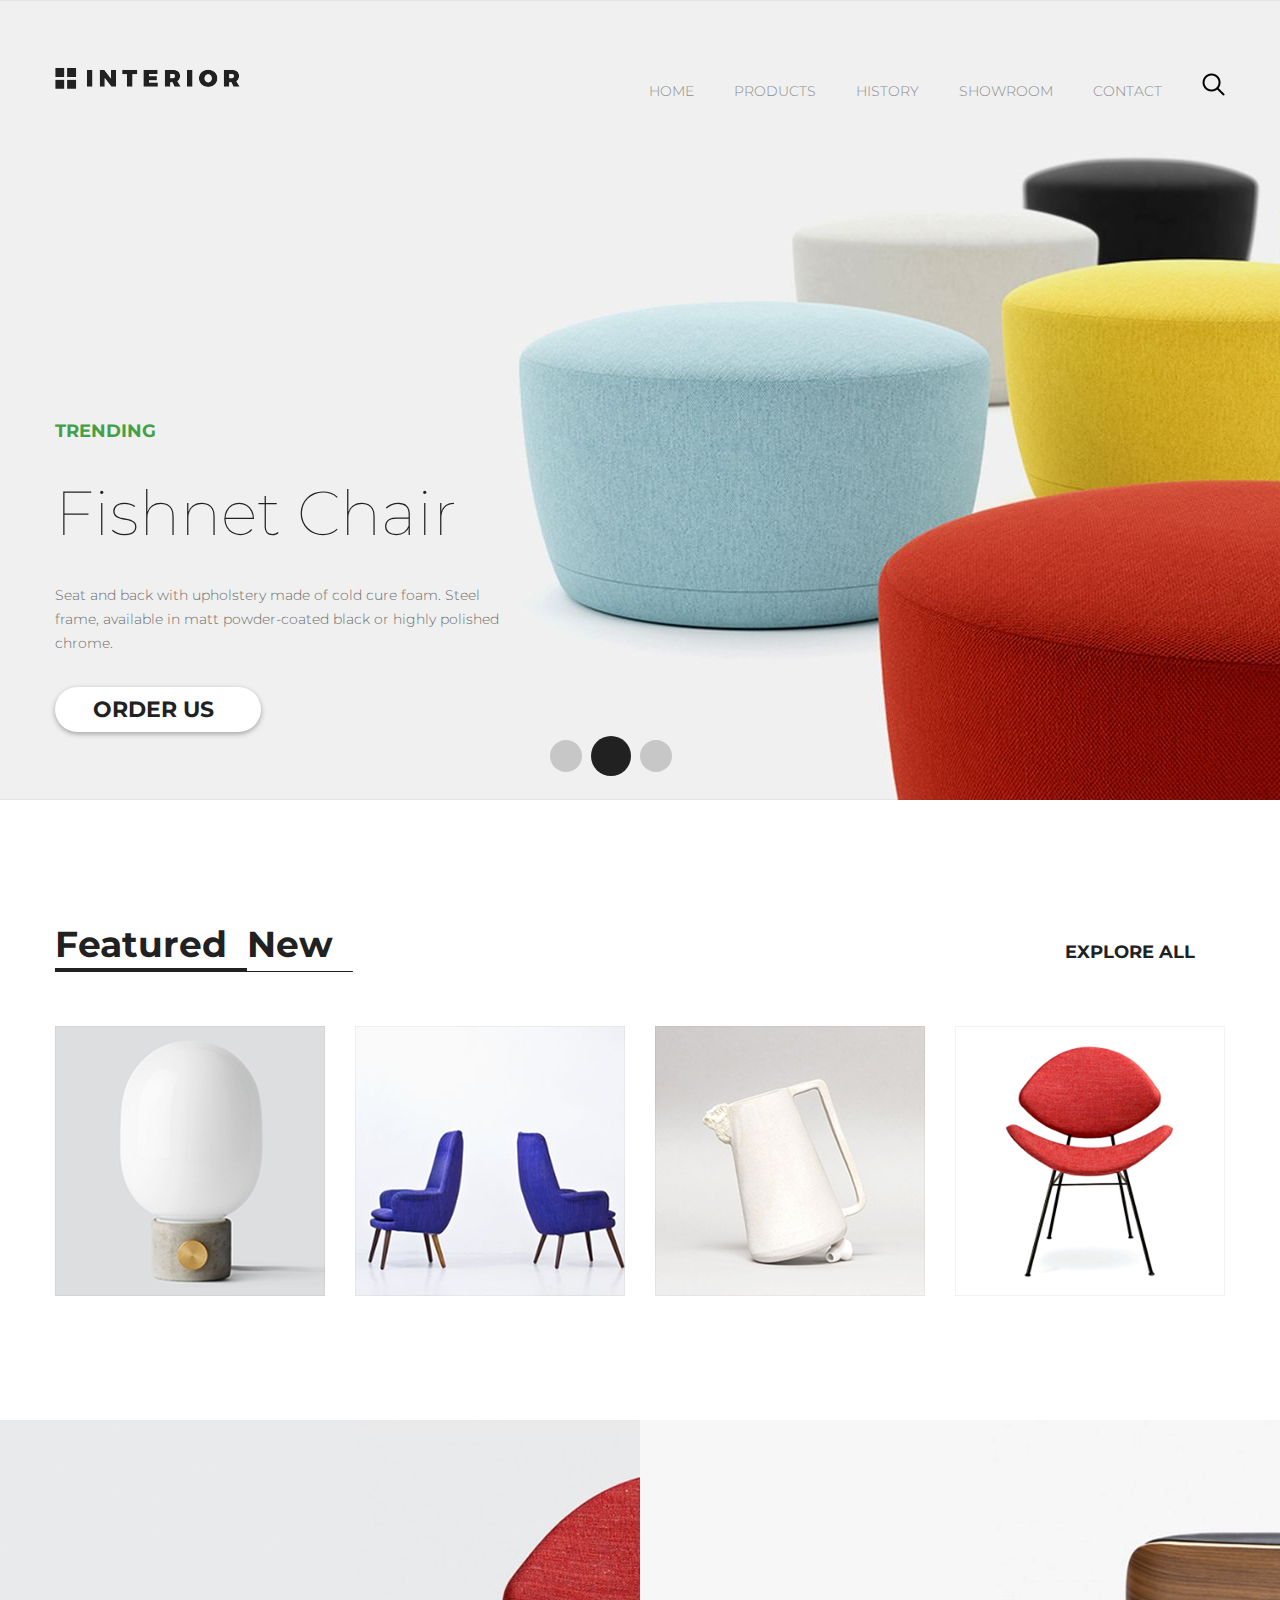
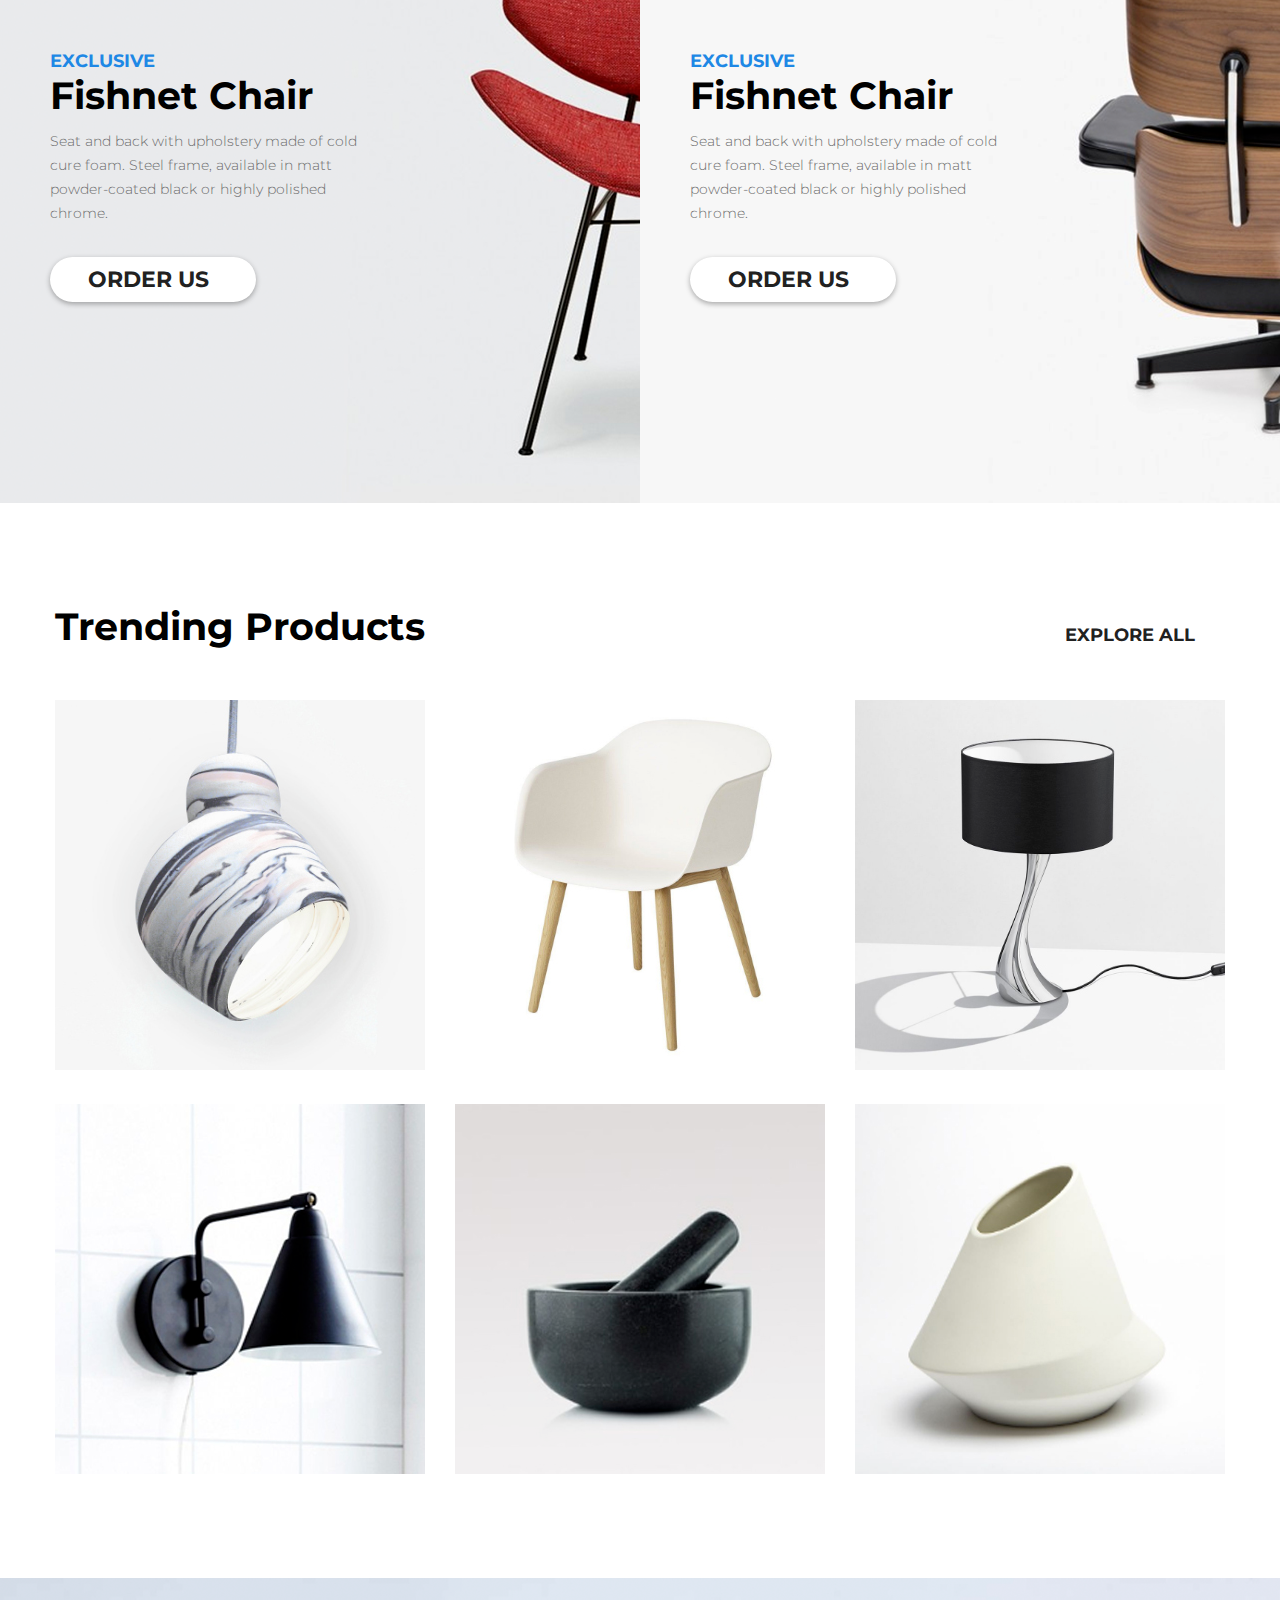
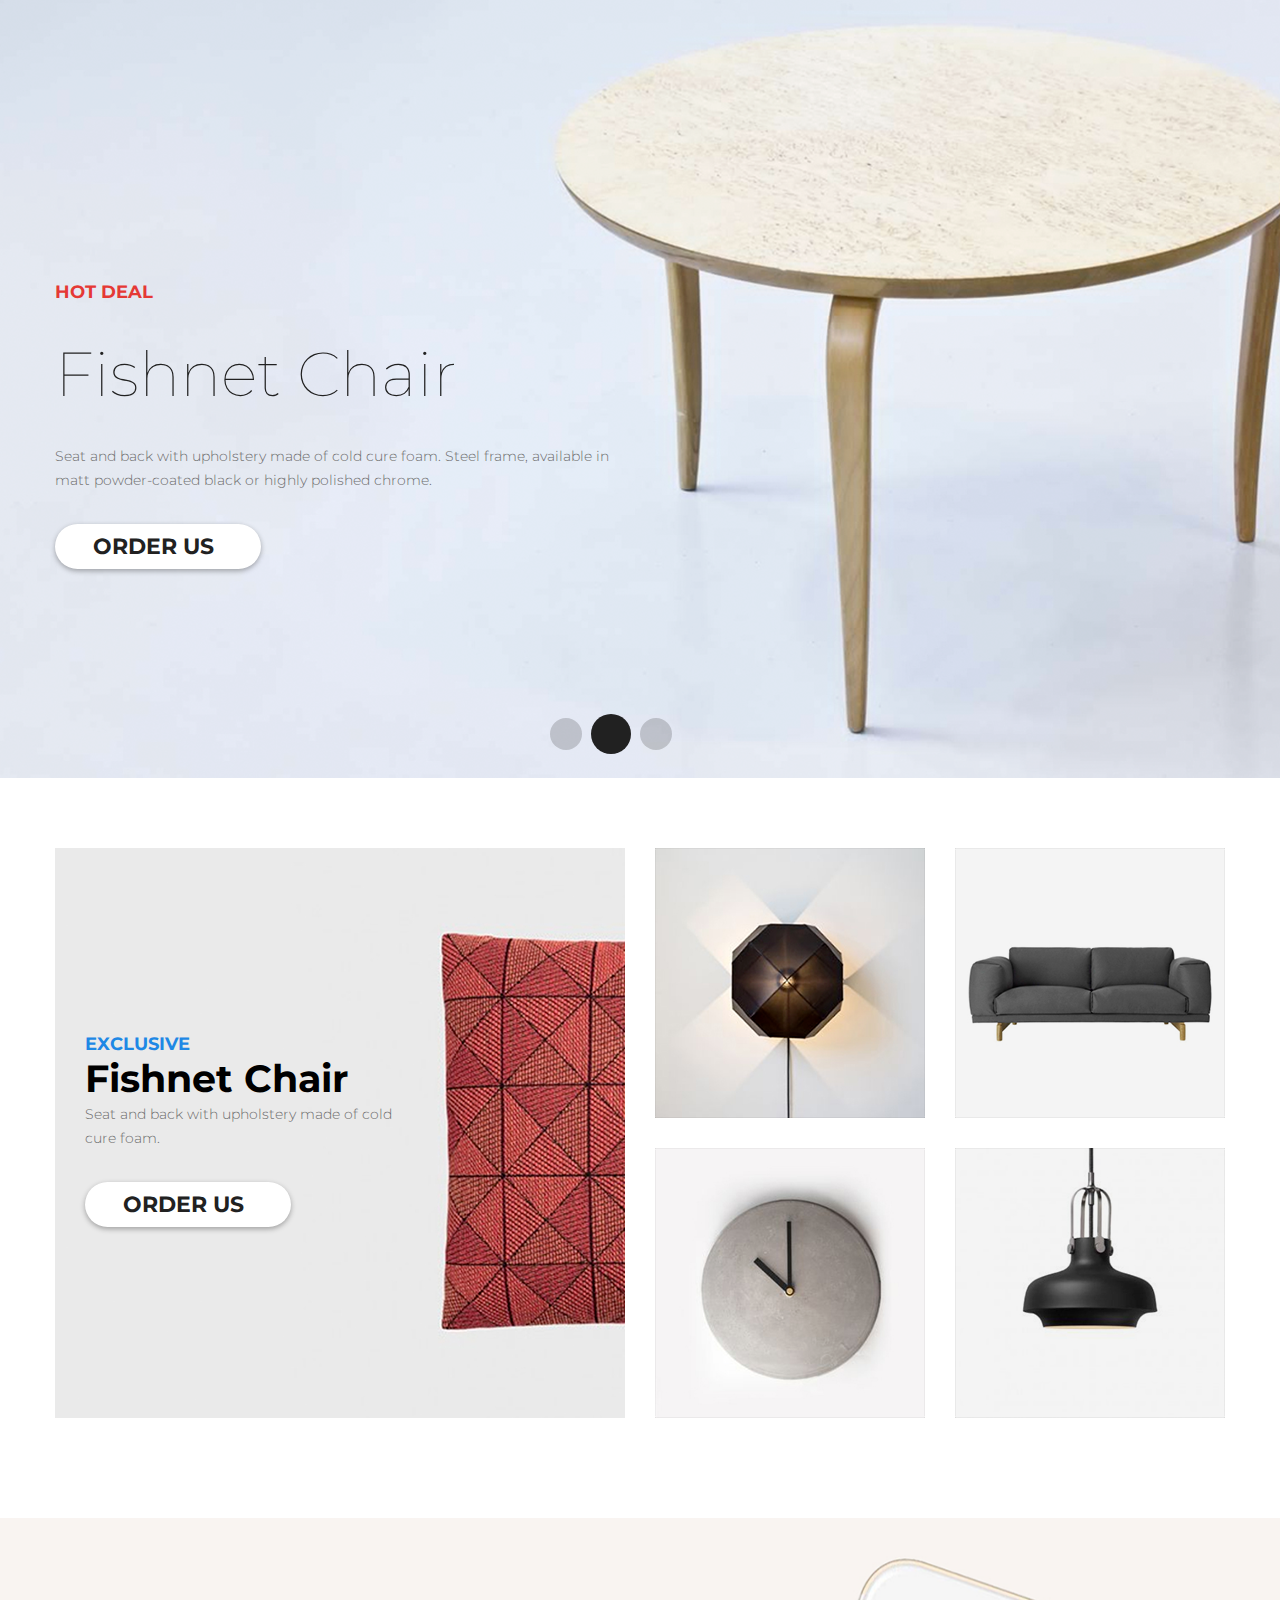
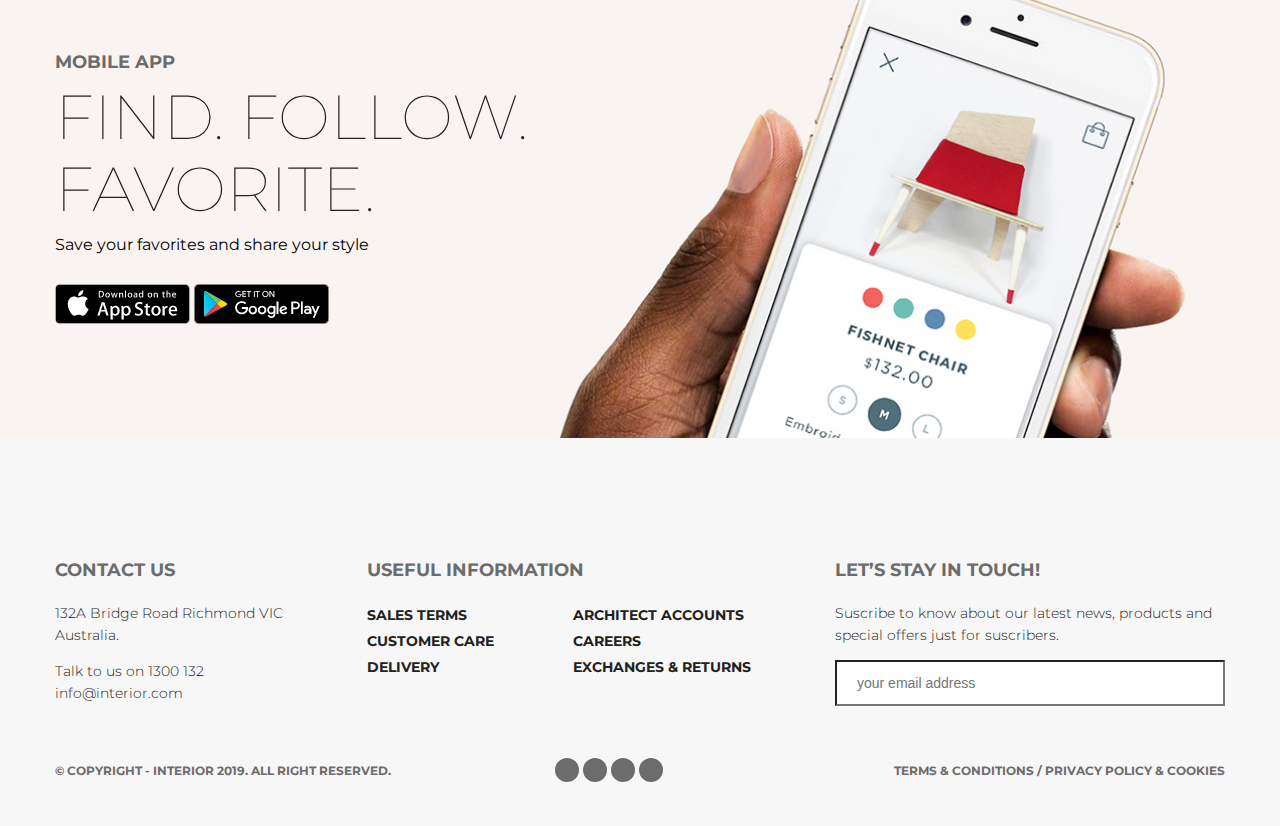
<file: index.html>
<!DOCTYPE html>
<html lang="en">

<head>
    <meta charset="UTF-8">
    <link rel="stylesheet" href="https://use.fontawesome.com/releases/v5.6.3/css/all.css" integrity="sha384-UHRtZLI+pbxtHCWp1t77Bi1L4ZtiqrqD80Kn4Z8NTSRyMA2Fd33n5dQ8lWUE00s/" crossorigin="anonymous">
    <link rel="stylesheet" href="css/style.css">
    <title>Interior-Main Page</title>
</head>

<body>
    <header>
        <div class="top_block">
            <div class="container">
                <nav class="main_nav">
                    <a href="#">
                        <img class="logo" src="image/logo.png" alt="logo">
                    </a>
                    <div class="main_menu">
                        <ul class="menu">
                            <li><a href="index.html">HOME</a></li>
                            <li><a href="interior.html">PRODUCTS</a></li>
                            <li><a href="#">HISTORY</a></li>
                            <li><a href="product.html">SHOWROOM</a></li>
                            <li><a href="contacts.html">CONTACT</a></li>
                        </ul>
                        <a href="#" class="search">
                            <img src="image/search.png" alt="Search">
                        </a>
                    </div>
                </nav>
                <div class="text">
                    <h3 class="green">TRENDING</h3>
                    <h1>Fishnet Chair</h1>
                    <p>Seat and back with upholstery made of cold cure foam. Steel frame, available in matt powder-coated black
                        or highly polished chrome.</p>
                    <a href="product.html" class="order_button">Order Us</a>
                </div>
                <nav class="circle_nav">
                    <a href="#" class="circle_nav_item"></a>
                    <a href="#" class="circle_nav_item active"></a>
                    <a href="#" class="circle_nav_item"></a>
                </nav>
            </div>
        </div>
    </header>

    <div class="featured">
        <div class="container">
            <nav>
                <ul class="featured_menu">
                    <li class="active"><a href="#">Featured</a></li>
                    <li><a href="#">New</a></li>
                </ul>
                <a href="#" class="explore_more">Explore All</a>
            </nav>
            <div class="products">
                <div class="products__item">
                    <img src="image/product-1.png" alt="Product 1">
                    <div class="product_brief">
                        <a href="#" class="product_link"></a>
                        <h3>Fishnet Chair</h3>
                        <p>Seat and back with upholstery made of cold cure foam</p>
                    </div>
                </div>
                <div class="products__item">
                    <img src="image/product-2.png" alt="Product 2">
                    <div class="product_brief">
                        <a href="#" class="product_link"></a>
                        <h3>Fishnet Chair</h3>
                        <p>Seat and back with upholstery made of cold cure foam</p>
                    </div>
                </div>
                <div class="products__item">
                    <img src="image/product-3.png" alt="Product 3">
                    <div class="product_brief">
                        <a href="#" class="product_link"></a>
                        <h3>Fishnet Chair</h3>
                        <p>Seat and back with upholstery made of cold cure foam</p>
                    </div>
                </div>
                <div class="products__item">
                    <img src="image/product-4.png" alt="Product 4">
                    <div class="product_brief">
                        <a href="#" class="product_link"></a>
                        <h3>Fishnet Chair</h3>
                        <p>Seat and back with upholstery made of cold cure foam</p>
                    </div>
                </div>
                <div class="clear"></div>
            </div>
        </div>
    </div>

    <div class="promo">
        <div class="promo_product" style="background-image: url(image/promo-img1.png)">
            <div class="text">
                <span class="exclusive blue">Exclusive</span>
                <h2>Fishnet Chair</h2>
                <p>Seat and back with upholstery made of cold cure foam. Steel frame, available in matt powder-coated black
                    or highly polished chrome.</p>
                <a href="product.html" class="order_button">Order Us</a>
            </div>
        </div>
        <div class="promo_product" style="background-image: url(image/promo-img.png)">
            <div class="text">
                <span class="exclusive blue">Exclusive</span>
                <h2>Fishnet Chair</h2>
                <p>Seat and back with upholstery made of cold cure foam. Steel frame, available in matt powder-coated black
                    or highly polished chrome.</p>
                <a href="product.html" class="order_button">Order Us</a>
            </div>
        </div>
    </div>

    <div class="trending">
        <div class="container">
            <nav>
                <h2>Trending Products</h2>
                <a href="#" class="explore_more">Explore All</a>
            </nav>
            <div class="products">
                <div class="products__item">
                    <img src="image/product-11.png" alt="Product 11">
                    <div class="product_brief">
                        <a href="#" class="product_link"></a>
                        <h3>Fishnet Chair</h3>
                        <p>Seat and back with upholstery made of cold cure foam</p>
                    </div>
                </div>
                <div class="products__item">
                    <img src="image/product-21.png" alt="Product 21">
                    <div class="product_brief">
                        <a href="#" class="product_link"></a>
                        <h3>Fishnet Chair</h3>
                        <p>Seat and back with upholstery made of cold cure foam</p>
                    </div>
                </div>
                <div class="products__item">
                    <img src="image/product-31.png" alt="Product 31">
                    <div class="product_brief">
                        <a href="#" class="product_link"></a>
                        <h3>Fishnet Chair</h3>
                        <p>Seat and back with upholstery made of cold cure foam</p>
                    </div>
                </div>
                <div class="products__item">
                    <img src="image/product-41.png" alt="Product 41">
                    <div class="product_brief">
                        <a href="#" class="product_link"></a>
                        <h3>Fishnet Chair</h3>
                        <p>Seat and back with upholstery made of cold cure foam</p>
                    </div>
                </div>
                <div class="products__item">
                    <img src="image/product-5.png" alt="Product 5">
                    <div class="product_brief">
                        <a href="#" class="product_link"></a>
                        <h3>Fishnet Chair</h3>
                        <p>Seat and back with upholstery made of cold cure foam</p>
                    </div>
                </div>
                <div class="products__item">
                    <img src="image/product-6.png" alt="Product 6">
                    <div class="product_brief">
                        <a href="#" class="product_link"></a>
                        <h3>Fishnet Chair</h3>
                        <p>Seat and back with upholstery made of cold cure foam</p>
                    </div>
                </div>
                <div class="clear"></div>
            </div>
        </div>
    </div>

    <div class="hot_deal">
        <div class="container">
            <div class="text">
                <h3 class="red">HOT DEAL</h3>
                <h1>Fishnet Chair</h1>
                <p>Seat and back with upholstery made of cold cure foam. Steel frame, available in matt powder-coated black
                    or highly polished chrome.</p>
                <a href="product.html" class="order_button">Order Us</a>
            </div>
            <nav class="circle_nav">
                <a href="#" class="circle_nav_item"></a>
                <a href="#" class="circle_nav_item active"></a>
                <a href="#" class="circle_nav_item"></a>
            </nav>
        </div>
    </div>

    <div class="vertical-padding">
        <div class="container">
            <ul class="exclusive_products">
                <li>
                    <div class="text">
                        <span class="exclusive blue">Exclusive</span>
                        <h2>Fishnet Chair</h2>
                        <p>Seat and back with upholstery made of cold cure foam.</p>
                        <a href="product.html" class="order_button">Order Us</a>
                    </div>
                    <img src="image/product-1-lg.png" alt="">
                </li>
                <li>
                    <img src="image/product-2-sm.png" alt="">
                </li>
                <li>
                    <img src="image/product-3-sm.png" alt="">
                </li>
                <li>
                    <img src="image/product-4-sm.png" alt="">
                </li>
                <li>
                    <img src="image/product-5-sm.png" alt="">
                </li>
            </ul>
            <div class="clear"></div>
        </div>
    </div>

    <div class="mobile_app">
        <div class="container">
            <div class="text_block">
                <h3>Mobile App</h3>
                <h2>FIND. FOLLOW. FAVORITE.</h2>
                <p>Save your favorites and share your style</p>
                <div class="apps_buttons">
                    <a href="#">
                        <img src="image/app-store.png" alt="">
                    </a>
                    <a href="#">
                        <img src="image/google-play.png" alt="">
                    </a>
                </div>
            </div>
        </div>
    </div>
    <div class="footer">
        <div class="container">
            <div class="information">
                <div class="information_block">
                    <h3>Contact Us</h3>
                    <p>132A Bridge Road Richmond VIC<br> Australia.</p>
                    <p>Talk to us on 1300 132<br> info@interior.com</p>
                </div>
                <div class="information_block">
                    <h3>Useful Information</h3>
                    <ul>
                        <li><a href="#">Sales terms</a></li>
                        <li><a href="#">Customer care</a></li>
                        <li><a href="#">Delivery</a></li>
                    </ul>
                    <ul>
                        <li><a href="#">Architect accounts</a></li>
                        <li><a href="#">Careers</a></li>
                        <li><a href="#">Exchanges & returns</a></li>
                    </ul>
                </div>
                <div class="information_block">
                    <h3>Let’s Stay in Touch!</h3>
                    <p>Suscribe to know about our latest news, products and special offers just for suscribers.</p>
                    <form action="email">
                        <input type="email" placeholder="your email address">
                        <button type="submit">
                            <i class="fab fa-telegram-plane"></i>
                        </button>
                    </form>
                </div>
            </div>
            <div class="information">
                <div class="information_block">
                    <h4>&copy; Copyright - Interior 2019. All right reserved.</h4>
                </div>
                <div class="information_block">
                    <div class="social">
                        <a href="#" class="social_icon center"><i class="fab fa-facebook-f"></i></a>
                        <a href="#" class="social_icon center"><i class="fab fa-twitter"></i></a>
                        <a href="#" class="social_icon center"><i class="fab fa-google-plus-g"></i></a>
                        <a href="#" class="social_icon center"><i class="fab fa-pinterest-p"></i></a>
                    </div>
                </div>
                <div class="information_block right">
                    <h4>Terms & Conditions / Privacy Policy & Cookies</h4>
                </div>
            </div>
        </div>
    </div>
</body>

</html>
</file>
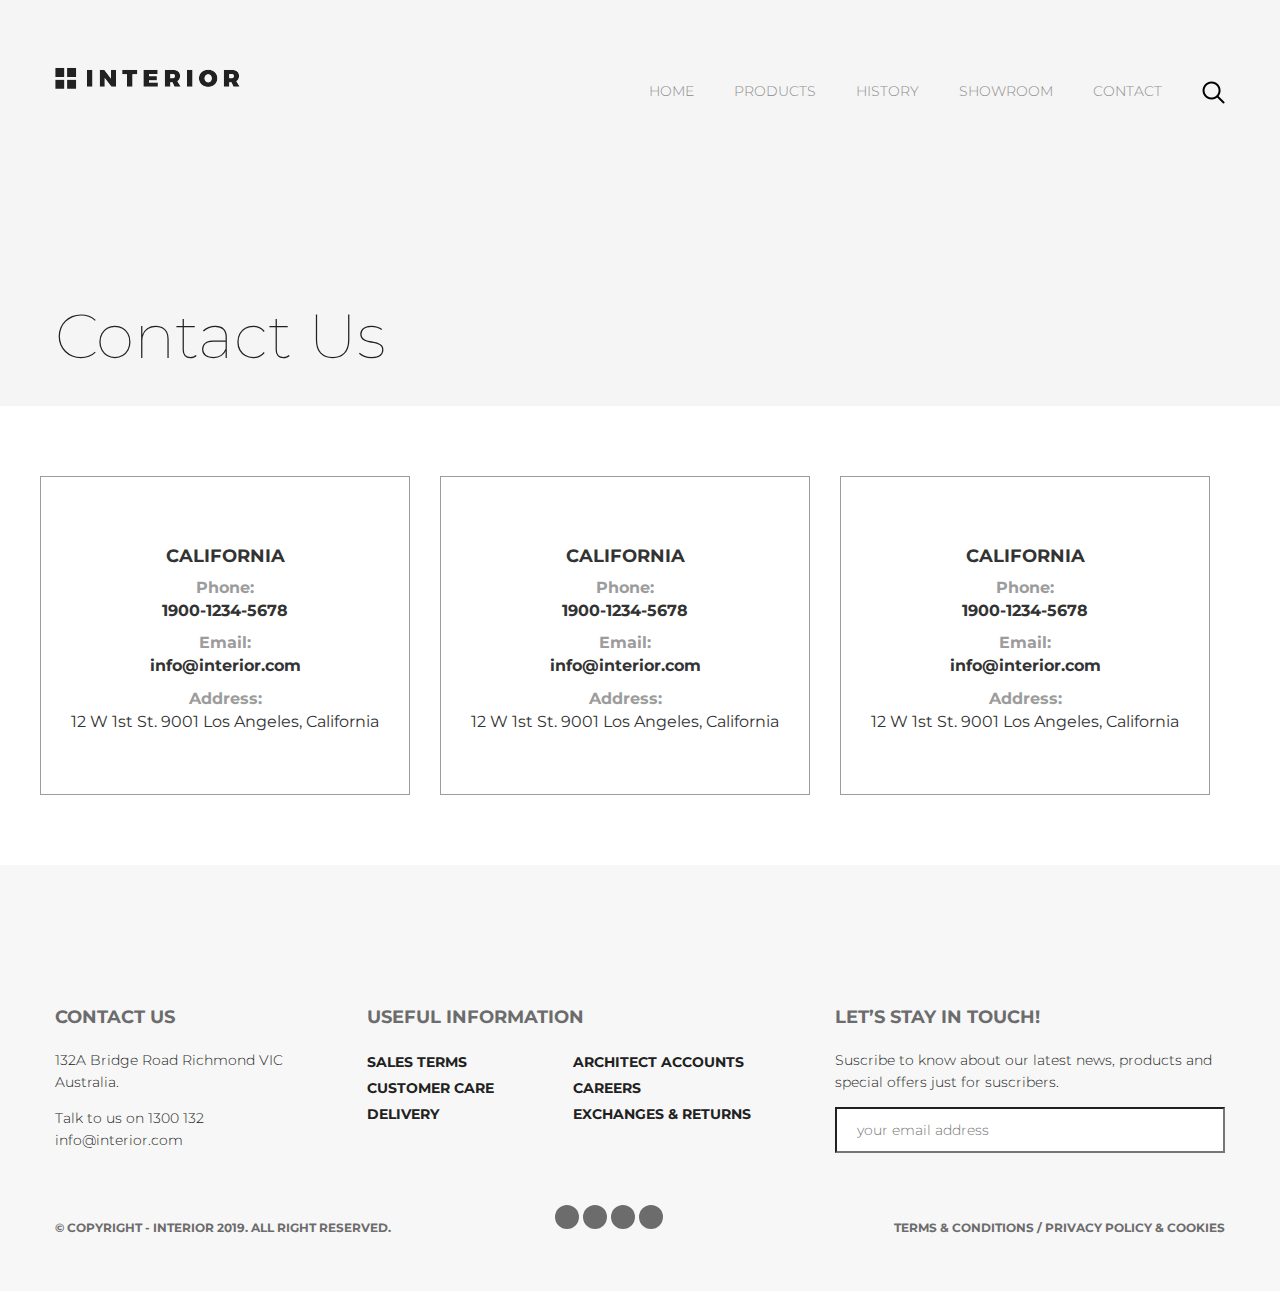
<file: contacts.html>
<!DOCTYPE html>
<html lang="en">

<head>
    <meta charset="UTF-8">
    <title>Interior - Contacts</title>
    <link rel="stylesheet" href="css/bootstrap.min.css">
    <link rel="stylesheet" href="https://use.fontawesome.com/releases/v5.6.3/css/all.css" integrity="sha384-UHRtZLI+pbxtHCWp1t77Bi1L4ZtiqrqD80Kn4Z8NTSRyMA2Fd33n5dQ8lWUE00s/" crossorigin="anonymous">
    <link rel="stylesheet" href="css/style.css">
</head>

<body>
    <header class="default bg_gray">
        <div class="container">
            <nav class="main_nav">
                <a href="index.html">
                    <img class="logo" src="image/logo.png" alt="logo">
                </a>
                <div class="main_menu">
                    <ul class="menu">
                        <li><a href="index.html">HOME</a></li>
                        <li><a href="interior.html">PRODUCTS</a></li>
                        <li><a href="#">HISTORY</a></li>
                        <li><a href="product.html">SHOWROOM</a></li>
                        <li><a href="contacts.html">CONTACT</a></li>
                    </ul>
                    <a href="#" class="search">
                        <img src="image/search.png" alt="Search">
                    </a>
                </div>
            </nav>
            <div class="text">
                <h1>Contact Us</h1>
            </div>
        </div>
    </header>

    <div class="content vertical-padding">
        <div class="container">
            <div class="row">
                <div class="col-md-4 contact_place">
                    <i class="fas fa-map-marker-alt"></i>
                    <h3>California</h3>
                    <p><b><span class="gray-dark">Phone:</span><br />1900-1234-5678</b></p>
                    <p><b><span class="gray-dark">Email:</span><br />info@interior.com</b></p>
                    <p><b><span class="gray-dark">Address:</span></b><br />12 W 1st St. 9001 Los Angeles, California</p>
                </div>
                <div class="col-md-4 contact_place">
                    <i class="fas fa-map-marker-alt"></i>
                    <h3>California</h3>
                    <p><b><span class="gray-dark">Phone:</span><br />1900-1234-5678</b></p>
                    <p><b><span class="gray-dark">Email:</span><br />info@interior.com</b></p>
                    <p><b><span class="gray-dark">Address:</span></b><br />12 W 1st St. 9001 Los Angeles, California</p>
                </div>
                <div class="col-md-4 contact_place">
                    <i class="fas fa-map-marker-alt"></i>
                    <h3>California</h3>
                    <p><b><span class="gray-dark">Phone:</span><br />1900-1234-5678</b></p>
                    <p><b><span class="gray-dark">Email:</span><br />info@interior.com</b></p>
                    <p><b><span class="gray-dark">Address:</span></b><br />12 W 1st St. 9001 Los Angeles, California</p>
                </div>
            </div>
        </div>
    </div>

    <div class="footer">
        <div class="container">
            <div class="information">
                <div class="information_block">
                    <h3>Contact Us</h3>
                    <p>132A Bridge Road Richmond VIC<br> Australia.</p>
                    <p>Talk to us on 1300 132<br> info@interior.com</p>
                </div>
                <div class="information_block">
                    <h3>Useful Information</h3>
                    <ul>
                        <li><a href="#">Sales terms</a></li>
                        <li><a href="#">Customer care</a></li>
                        <li><a href="#">Delivery</a></li>
                    </ul>
                    <ul>
                        <li><a href="#">Architect accounts</a></li>
                        <li><a href="#">Careers</a></li>
                        <li><a href="#">Exchanges & returns</a></li>
                    </ul>
                </div>
                <div class="information_block">
                    <h3>Let’s Stay in Touch!</h3>
                    <p>Suscribe to know about our latest news, products and special offers just for suscribers.</p>
                    <form action="email">
                        <input type="email" placeholder="your email address">
                        <button type="submit">
                            <i class="fab fa-telegram-plane"></i>
                        </button>
                    </form>
                </div>
            </div>
            <div class="information">
                <div class="information_block">
                    <h4>&copy; Copyright - Interior 2019. All right reserved.</h4>
                </div>
                <div class="information_block">
                    <div class="social">
                        <a href="#" class="social_icon center"><i class="fab fa-facebook-f"></i></a>
                        <a href="#" class="social_icon center"><i class="fab fa-twitter"></i></a>
                        <a href="#" class="social_icon center"><i class="fab fa-google-plus-g"></i></a>
                        <a href="#" class="social_icon center"><i class="fab fa-pinterest-p"></i></a>
                    </div>
                </div>
                <div class="information_block right">
                    <h4>Terms & Conditions / Privacy Policy & Cookies</h4>
                </div>
            </div>
        </div>
    </div>
</body>

</html>
</file>
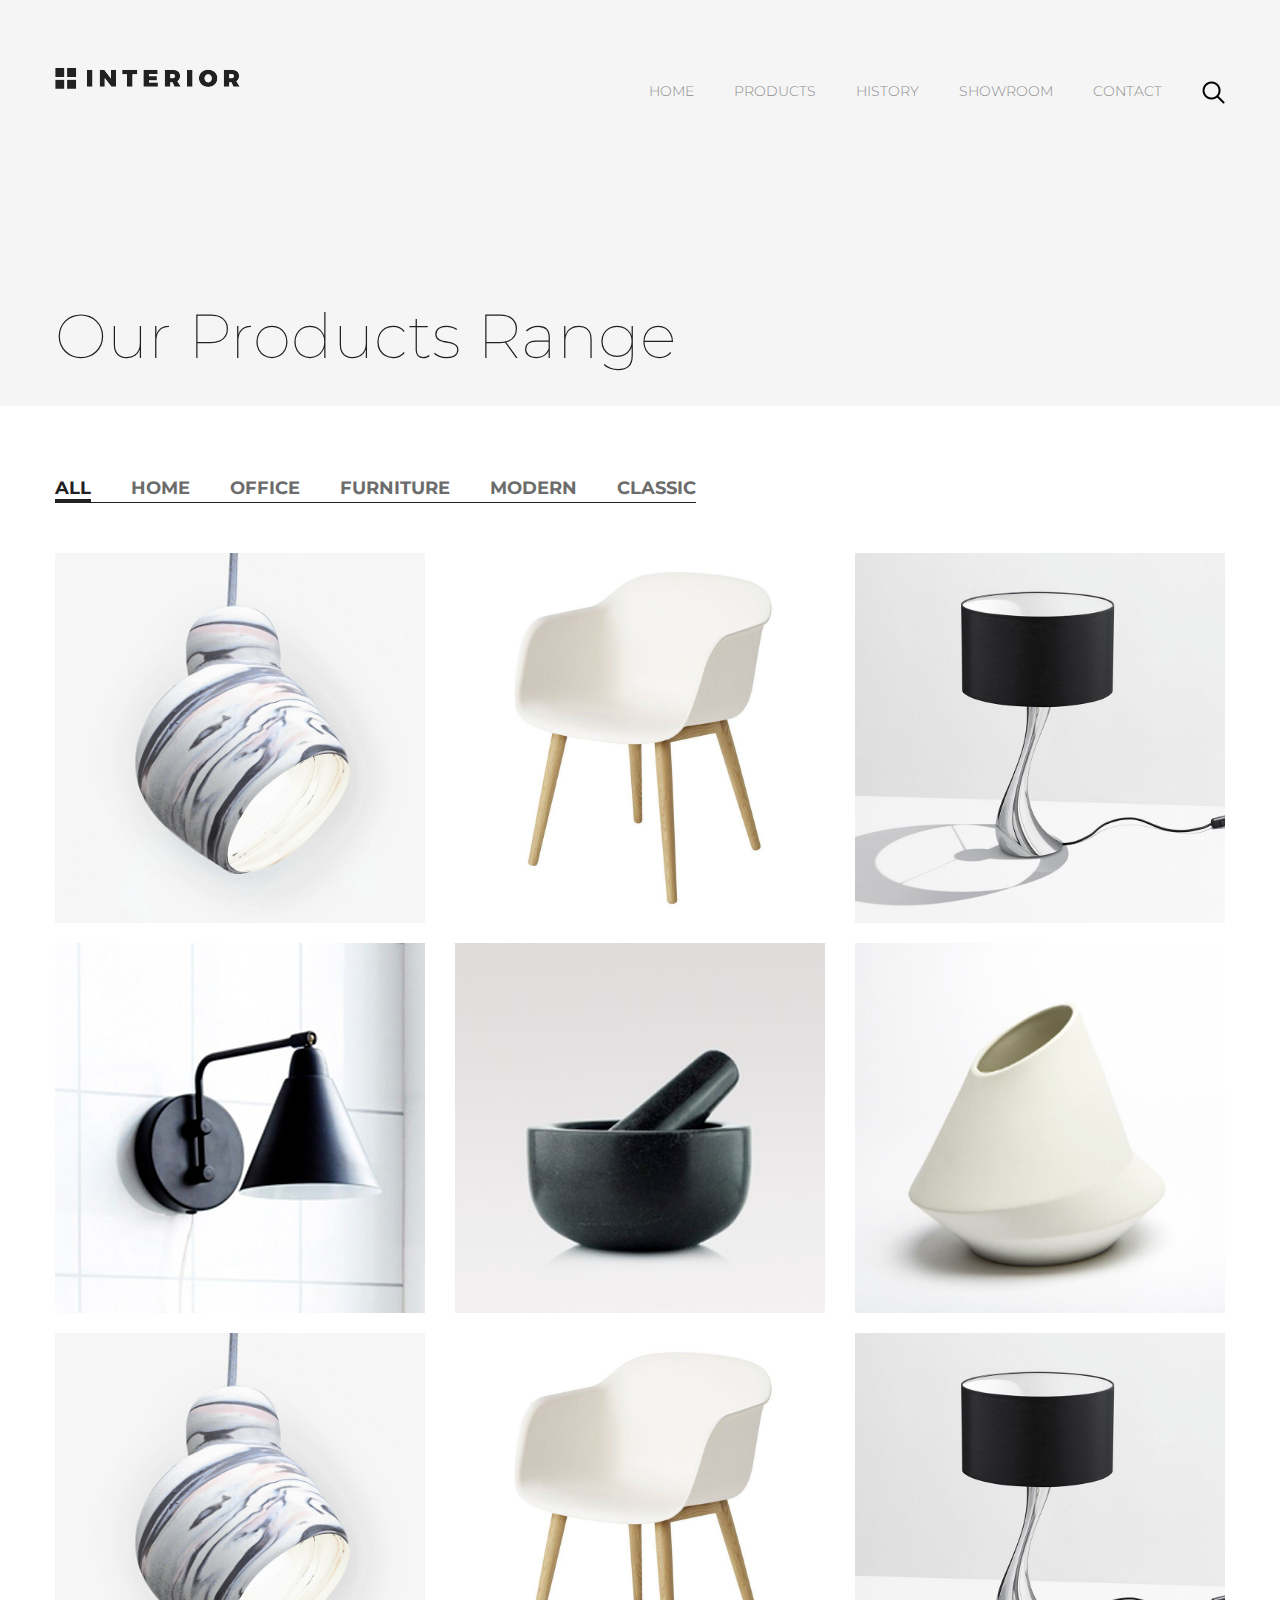
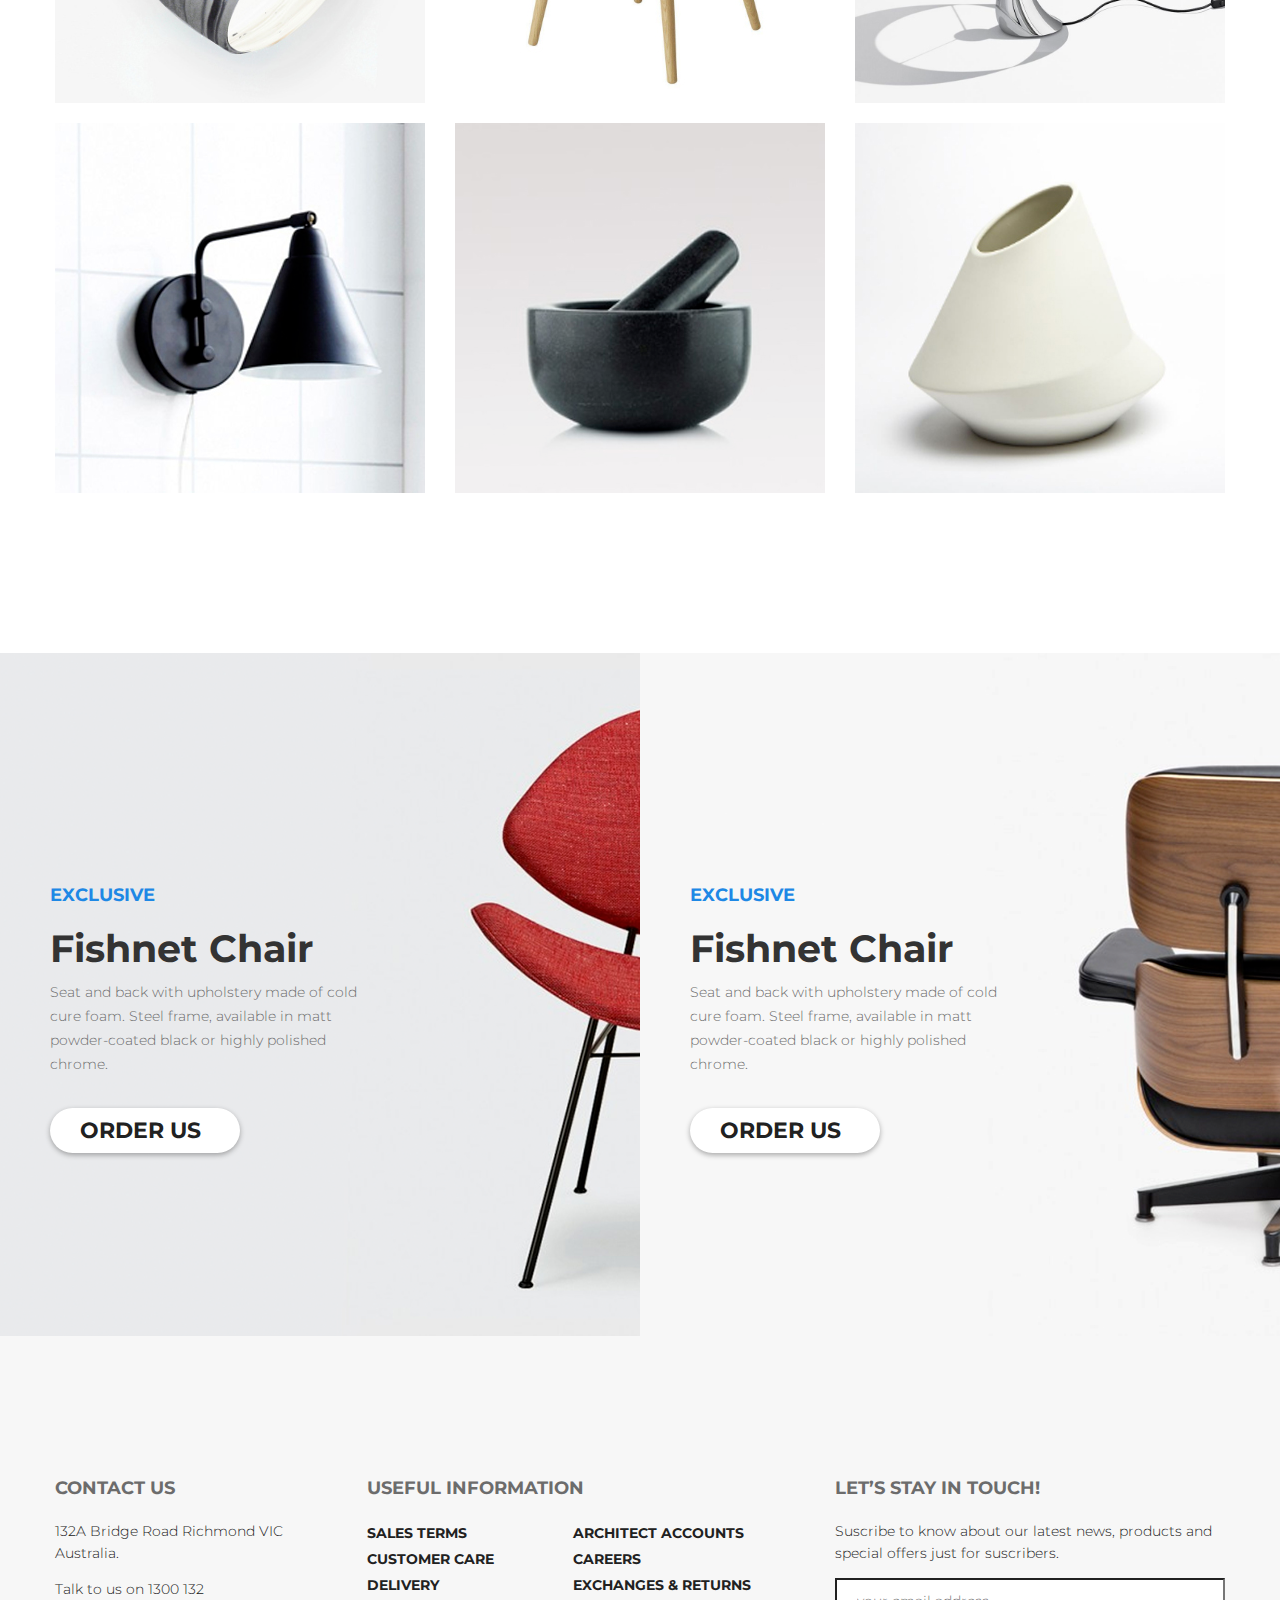
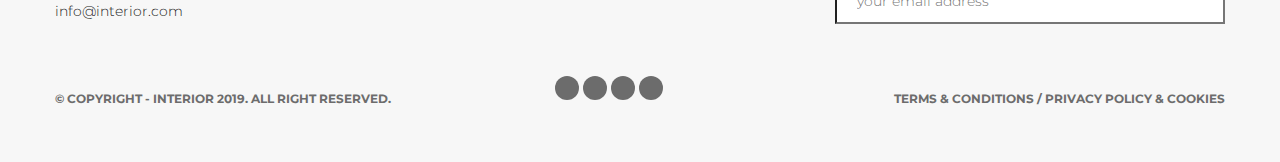
<file: interior.html>
<!DOCTYPE html>
<html lang="en">

<head>
    <meta charset="UTF-8">
    <title>Interior - Products</title>
    <link rel="stylesheet" href="css/bootstrap.min.css">
    <link rel="stylesheet" href="https://use.fontawesome.com/releases/v5.6.3/css/all.css" integrity="sha384-UHRtZLI+pbxtHCWp1t77Bi1L4ZtiqrqD80Kn4Z8NTSRyMA2Fd33n5dQ8lWUE00s/" crossorigin="anonymous">
    <link rel="stylesheet" href="css/style.css">
</head>
<body>
    <header class="default bg_gray">
        <div class="container">
            <nav class="main_nav">
                <a href="index.html">
                    <img class="logo" src="image/logo.png" alt="logo">
                </a>
                <div class="main_menu">
                    <ul class="menu">
                            <li><a href="index.html">HOME</a></li>
                            <li><a href="interior.html">PRODUCTS</a></li>
                            <li><a href="#">HISTORY</a></li>
                            <li><a href="product.html">SHOWROOM</a></li>
                            <li><a href="contacts.html">CONTACT</a></li>
                    </ul>
                    <a href="#" class="search">
                        <img src="image/search.png" alt="Search">
                    </a>
                </div>
            </nav>
            <div class="text">
                <h1>Our Products Range</h1>
            </div>
        </div>
    </header>

    <div class="content vertical-padding">
        <div class="container">
            <navbar class="underlied-menu">
                <ul>
                    <li class="active"><a href="#">All</a></li>
                    <li><a href="#">Home</a></li>
                    <li><a href="#">Office</a></li>
                    <li><a href="#">Furniture</a></li>
                    <li><a href="#">Modern</a></li>
                    <li><a href="#">Classic</a></li>
                </ul>
            </navbar>
            <div class="row products_row">
                <div class="col-md-4">
                    <img src="image/product-11.png" alt="Product 11">
                </div>
                <div class="col-md-4">
                    <img src="image/product-21.png" alt="Product 21">
                </div>
                <div class="col-md-4">
                    <img src="image/product-31.png" alt="Product 31">
                </div>
            </div>
            <div class="row products_row">
                <div class="col-md-4">
                    <img src="image/product-41.png" alt="Product 41">
                </div>
                <div class="col-md-4">
                    <img src="image/product-5.png" alt="Product 5">
                </div>
                <div class="col-md-4">
                    <img src="image/product-6.png" alt="Product 6">
                </div>
            </div>
            <div class="row products_row">
                <div class="col-md-4">
                    <img src="image/product-11.png" alt="Product 11">
                </div>
                <div class="col-md-4">
                    <img src="image/product-21.png" alt="Product 21">
                </div>
                <div class="col-md-4">
                    <img src="image/product-31.png" alt="Product 31">
                </div>
            </div>
            <div class="row products_row">
                <div class="col-md-4">
                    <img src="image/product-41.png" alt="Product 41">
                </div>
                <div class="col-md-4">
                    <img src="image/product-5.png" alt="Product 5">
                </div>
                <div class="col-md-4">
                    <img src="image/product-6.png" alt="Product 6">
                    
                </div>
            </div>
            <div class="load-more center">
                <a href="#"><i class="fas fa-sync-alt"></i></a>
            </div>
        </div>
    </div>

    <div class="promo">
        <div class="promo_product" style="background-image: url(image/promo-img1.png)">
            <div class="text">
                <span class="exclusive blue">Exclusive</span>
                <h2>Fishnet Chair</h2>
                <p>Seat and back with upholstery made of cold cure foam. Steel frame, available in matt powder-coated black
                    or highly polished chrome.</p>
                <a href="product.html" class="order_button">Order Us</a>
            </div>
        </div>
        <div class="promo_product" style="background-image: url(image/promo-img.png)">
            <div class="text">
                <span class="exclusive blue">Exclusive</span>
                <h2>Fishnet Chair</h2>
                <p>Seat and back with upholstery made of cold cure foam. Steel frame, available in matt powder-coated black
                    or highly polished chrome.</p>
                <a href="product.html" class="order_button">Order Us</a>
            </div>
        </div>
    </div>

    <div class="footer">
        <div class="container">
            <div class="information">
                <div class="information_block">
                    <h3>Contact Us</h3>
                    <p>132A Bridge Road Richmond VIC<br> Australia.</p>
                    <p>Talk to us on 1300 132<br> info@interior.com</p>
                </div>
                <div class="information_block">
                    <h3>Useful Information</h3>
                    <ul>
                        <li><a href="#">Sales terms</a></li>
                        <li><a href="#">Customer care</a></li>
                        <li><a href="#">Delivery</a></li>
                    </ul>
                    <ul>
                        <li><a href="#">Architect accounts</a></li>
                        <li><a href="#">Careers</a></li>
                        <li><a href="#">Exchanges & returns</a></li>
                    </ul>
                </div>
                <div class="information_block">
                    <h3>Let’s Stay in Touch!</h3>
                    <p>Suscribe to know about our latest news, products and special offers just for suscribers.</p>
                    <form action="email">
                        <input type="email" placeholder="your email address">
                        <button type="submit">
                            <i class="fab fa-telegram-plane"></i>
                        </button>
                    </form>
                </div>
            </div>
            <div class="information">
                <div class="information_block">
                    <h4>&copy; Copyright - Interior 2019. All right reserved.</h4>
                </div>
                <div class="information_block">
                    <div class="social">
                        <a href="#" class="social_icon center"><i class="fab fa-facebook-f"></i></a>
                        <a href="#" class="social_icon center"><i class="fab fa-twitter"></i></a>
                        <a href="#" class="social_icon center"><i class="fab fa-google-plus-g"></i></a>
                        <a href="#" class="social_icon center"><i class="fab fa-pinterest-p"></i></a>
                    </div>
                </div>
                <div class="information_block right">
                    <h4>Terms & Conditions / Privacy Policy & Cookies</h4>
                </div>
            </div>
        </div>
    </div>
</body>

</html>
</file>
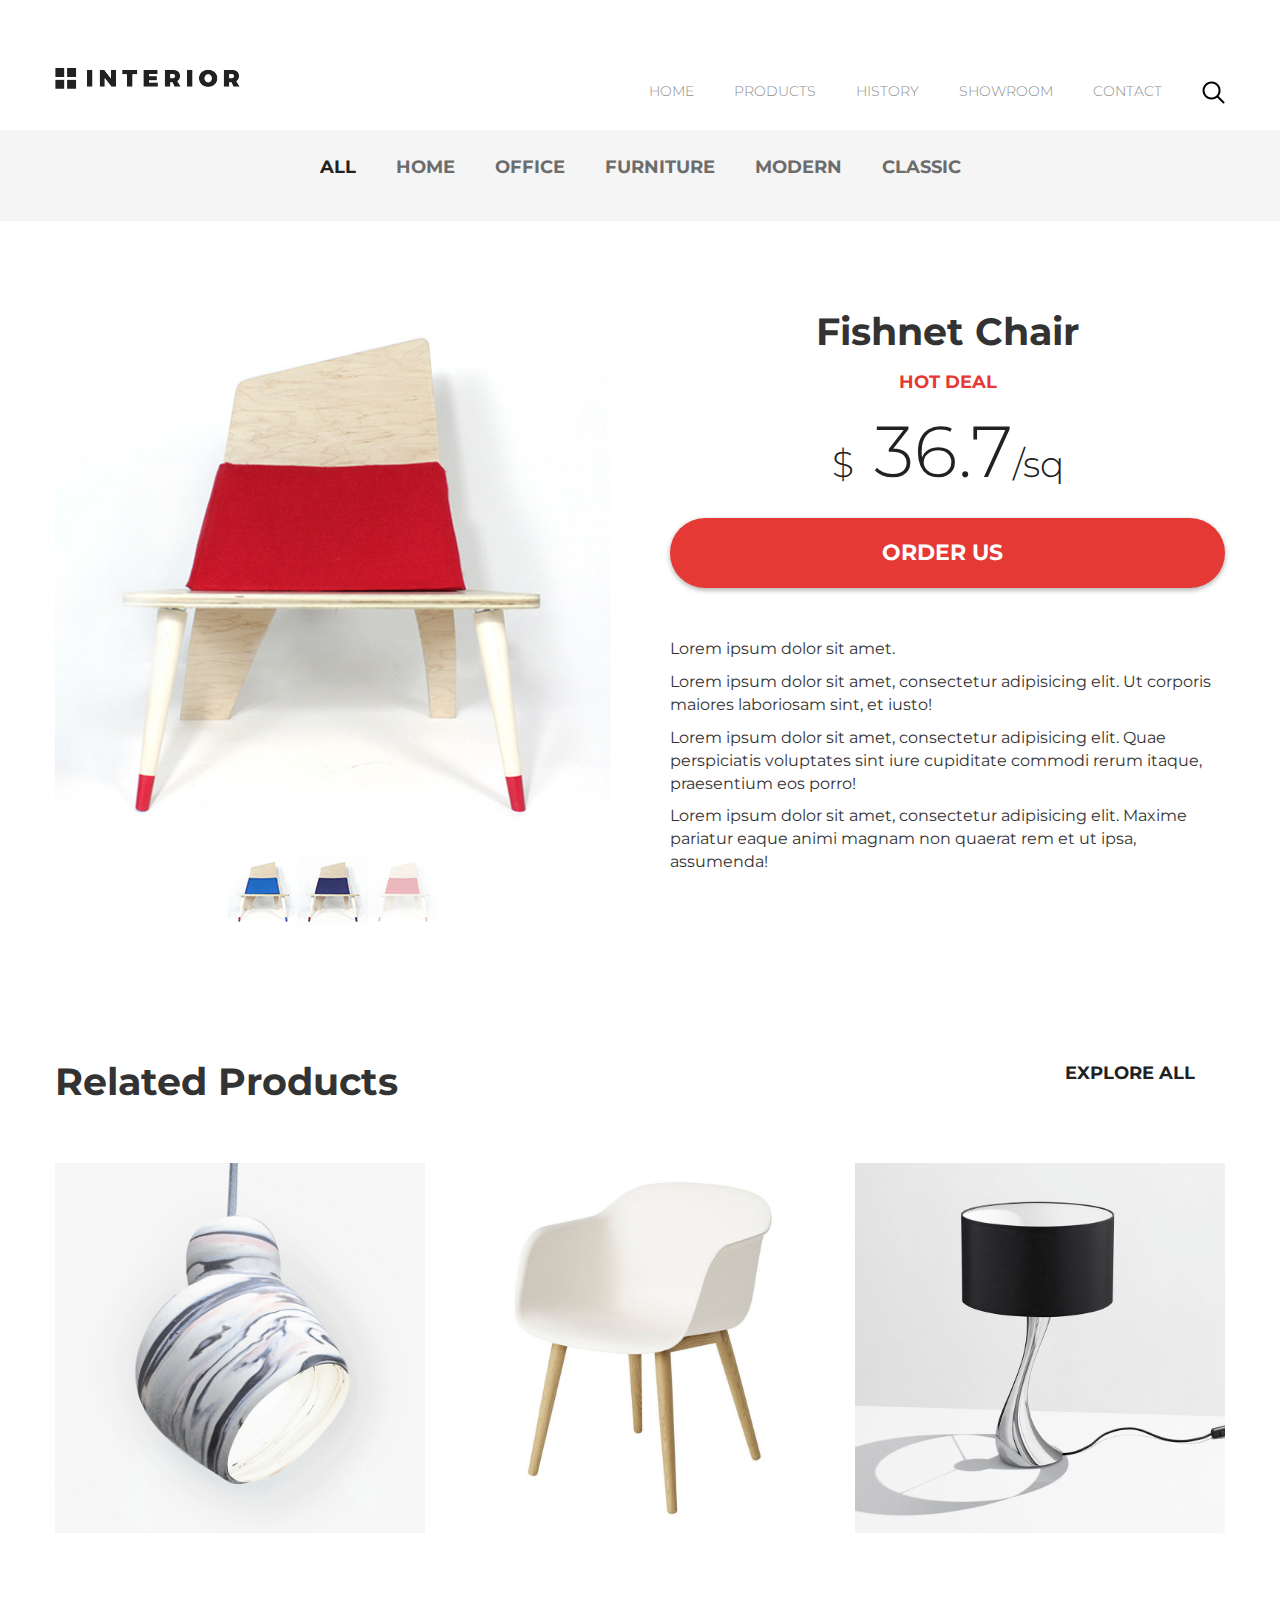
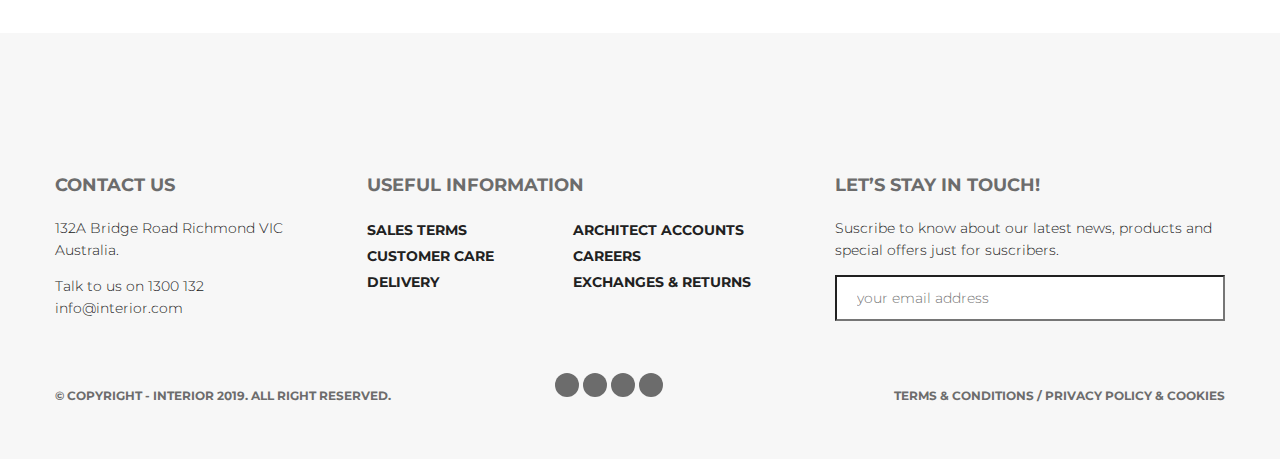
<file: product.html>
<!DOCTYPE html>
<html lang="en">

<head>
    <meta charset="UTF-8">
    <title>Interior - Chair</title>
    <link rel="stylesheet" href="css/bootstrap.min.css">
    <link rel="stylesheet" href="https://use.fontawesome.com/releases/v5.6.3/css/all.css" integrity="sha384-UHRtZLI+pbxtHCWp1t77Bi1L4ZtiqrqD80Kn4Z8NTSRyMA2Fd33n5dQ8lWUE00s/" crossorigin="anonymous">
    <link rel="stylesheet" href="css/style.css">
</head>

<body>
    <header class="default">
        <div class="container">
            <nav class="main_nav">
                <a href="index.html">
                    <img class="logo" src="image/logo.png" alt="logo">
                </a>
                <div class="main_menu">
                    <ul class="menu">
                        <li><a href="index.html">HOME</a></li>
                        <li><a href="interior.html">PRODUCTS</a></li>
                        <li><a href="#">HISTORY</a></li>
                        <li><a href="product.html">SHOWROOM</a></li>
                        <li><a href="contacts.html">CONTACT</a></li>
                    </ul>
                    <a href="#" class="search">
                        <img src="image/search.png" alt="Search">
                    </a>
                </div>
            </nav>
        </div>
    </header>

    <div class="content">
        <div class="center bg_gray">
            <navbar class="no_underlied-menu">
                <ul>
                    <li class="active"><a href="#">All</a></li>
                    <li><a href="#">Home</a></li>
                    <li><a href="#">Office</a></li>
                    <li><a href="#">Furniture</a></li>
                    <li><a href="#">Modern</a></li>
                    <li><a href="#">Classic</a></li>
                </ul>
            </navbar>
        </div>
        <div class="container">
            <div class="row product_info">
                <div class="col-md-6">
                    <div class="product_slider">
                        <div class="product_slider--main">
                            <img src="image/slider1.png" alt="chair">
                        </div>
                        <div class="product_slider--list">
                            <ul>
                                <li><img src="image/controll.png" alt="chair"></li>
                                <li><img src="image/controll1.png" alt="chair"></li>
                                <li class="active"><img src="image/controll2.png" alt="chair"></li>
                            </ul>
                        </div>
                    </div>

                </div>
                <div class="col-md-6">
                    <div class="center">
                        <h2>Fishnet Chair</h2>
                        <h3 class="red">Hot Deal</h3>
                        <span class="product_price">$<span class="product_price--digit">36.7</span>/sq</span>
                    </div>
                    <a href="product.html" class="order_button order_button--red order_button--big">Order Us</a>
                    <p>Lorem ipsum dolor sit amet.</p>
                    <p>Lorem ipsum dolor sit amet, consectetur adipisicing elit. Ut corporis maiores laboriosam sint, et iusto!</p>
                    <p>Lorem ipsum dolor sit amet, consectetur adipisicing elit. Quae perspiciatis voluptates sint iure cupiditate commodi rerum itaque, praesentium eos porro!</p>
                    <p>Lorem ipsum dolor sit amet, consectetur adipisicing elit. Maxime pariatur eaque animi magnam non quaerat rem et ut ipsa, assumenda!</p>
                </div>
            </div>
        </div>
    </div>
    <div class="trending">
        <div class="container">
            <nav>
                <h2>Related Products</h2>
                <a href="#" class="explore_more">Explore All</a>
            </nav>
            <div class="products">
                <div class="products__item">
                    <img src="image/product-11.png" alt="Product 11">
                    <div class="product_brief">
                        <a href="#" class="product_link"></a>
                        <h3>Fishnet Chair</h3>
                        <p>Seat and back with upholstery made of cold cure foam</p>
                    </div>
                </div>
                <div class="products__item">
                    <img src="image/product-21.png" alt="Product 21">
                    <div class="product_brief">
                        <a href="#" class="product_link"></a>
                        <h3>Fishnet Chair</h3>
                        <p>Seat and back with upholstery made of cold cure foam</p>
                    </div>
                </div>
                <div class="products__item">
                    <img src="image/product-31.png" alt="Product 31">
                    <div class="product_brief">
                        <a href="#" class="product_link"></a>
                        <h3>Fishnet Chair</h3>
                        <p>Seat and back with upholstery made of cold cure foam</p>
                    </div>
                </div>
                <div class="clear"></div>
            </div>
        </div>
    </div>

    <div class="footer">
        <div class="container">
            <div class="information">
                <div class="information_block">
                    <h3>Contact Us</h3>
                    <p>132A Bridge Road Richmond VIC<br> Australia.</p>
                    <p>Talk to us on 1300 132<br> info@interior.com</p>
                </div>
                <div class="information_block">
                    <h3>Useful Information</h3>
                    <ul>
                        <li><a href="#">Sales terms</a></li>
                        <li><a href="#">Customer care</a></li>
                        <li><a href="#">Delivery</a></li>
                    </ul>
                    <ul>
                        <li><a href="#">Architect accounts</a></li>
                        <li><a href="#">Careers</a></li>
                        <li><a href="#">Exchanges & returns</a></li>
                    </ul>
                </div>
                <div class="information_block">
                    <h3>Let’s Stay in Touch!</h3>
                    <p>Suscribe to know about our latest news, products and special offers just for suscribers.</p>
                    <form action="email">
                        <input type="email" placeholder="your email address">
                        <button type="submit">
                            <i class="fab fa-telegram-plane"></i>
                        </button>
                    </form>
                </div>
            </div>
            <div class="information">
                <div class="information_block">
                    <h4>&copy; Copyright - Interior 2019. All right reserved.</h4>
                </div>
                <div class="information_block">
                    <div class="social">
                        <a href="#" class="social_icon center"><i class="fab fa-facebook-f"></i></a>
                        <a href="#" class="social_icon center"><i class="fab fa-twitter"></i></a>
                        <a href="#" class="social_icon center"><i class="fab fa-google-plus-g"></i></a>
                        <a href="#" class="social_icon center"><i class="fab fa-pinterest-p"></i></a>
                    </div>
                </div>
                <div class="information_block right">
                    <h4>Terms & Conditions / Privacy Policy & Cookies</h4>
                </div>
            </div>
        </div>
    </div>
</body>

</html>
</file>
<file: css/style.css>
/* Generated by less 2.5.1 */
@import url('https://fonts.googleapis.com/css?family=Montserrat:100,300,700');
body {
  font-family: 'Montserrat', sans-serif;
}
* {
  margin: 0;
  padding: 0;
}
h2 {
  font-weight: 700;
  font-size: 38px;
}
h3 {
  font-size: 18px;
  font-weight: 700;
  text-transform: uppercase;
}
p {
  font-size: 16px;
}
.container {
  width: 1170px;
  margin: 0 auto;
  padding: 0;
}
.clear {
  clear: both;
}
.green {
  color: #43a047;
}
.red {
  color: #e53935;
}
.blue {
  color: #1e88e5;
}
.gray-dark {
  color: #9c9c9c;
}
.bg_gray {
  background-color: #f5f5f5;
}
.center {
  text-align: center;
}
.right {
  float: right;
}
.vertical-padding {
  padding-top: 70px;
  padding-bottom: 70px;
}
li img {
  display: block;
}
header.default .text {
  margin-top: 170px;
  width: 100%;
}
.top_block {
  height: 800px;
  background-image: url('../image/slider-img.jpg');
  background-size: cover;
  background-position: center;
  background-repeat: no-repeat;
  overflow: auto;
  position: relative;
}
.top_block .text {
  width: 458px;
  margin-top: 288px;
}
.main_nav {
  padding-top: 67px;
  overflow: auto;
}
.main_menu {
  float: right;
}
.menu {
  display: inline-block;
}
.menu li {
  float: left;
  list-style-type: none;
}
.menu li a {
  font-family: Montserrat;
  color: #8c8c8c;
  font-size: 14px;
  font-weight: 300;
  line-height: 48px;
  text-decoration: none;
  display: block;
  padding: 0 20px;
}
.menu li a:hover {
  color: #212121;
  border-bottom: 1px solid black;
}
.main_nav .search {
  float: right;
  display: inline-block;
  margin-left: 20px;
  line-height: 48px;
}
.main_nav .search:hover {
  opacity: 0.7;
}
.text {
  width: 50%;
}
.text h1 {
  color: #212121;
  font-size: 62px;
  font-weight: 100;
  line-height: 72px;
  margin-bottom: 34px;
}
.text h3 {
  line-height: 48px;
  margin-bottom: 22px;
}
.text p {
  color: #6c6c6c;
  font-size: 14px;
  font-weight: 300;
  line-height: 24px;
  margin-bottom: 32px;
}
.order_button {
  display: block;
  padding-left: 16px;
  background: #ffffff;
  box-shadow: 0px 2px 4.85px 0.15px rgba(33, 33, 33, 0.35);
  width: 190px;
  height: 45px;
  text-decoration: none;
  text-transform: uppercase;
  border-radius: 25px;
  text-align: center;
  line-height: 46px;
  color: #212121;
  font-size: 22px;
  font-weight: 700;
}
.order_button:after {
  content: ' ';
  display: inline-block;
  width: 16px;
  height: 16px;
  margin-left: 10px;
  background: url('../image/arrow.png') no-repeat center center;
  background-size: contain;
  opacity: 0;
}
.order_button:hover {
  text-decoration: none;
  opacity: 0.9;
}
.order_button:hover:after {
  opacity: 1;
}
.order_button--red {
  background: #e53935;
  color: #ffffff;
}
.order_button--red:after {
  background: url('../image/arrow_white.png') no-repeat center center;
}
.order_button--red:hover {
  color: #ffffff;
}
.order_button--big {
  width: 100%;
  height: 70px;
  margin-top: 30px;
  margin-bottom: 50px;
  border-radius: 60px;
  line-height: 69px;
}
.circle_nav {
  text-align: center;
  position: absolute;
  bottom: 20px;
  left: 43%;
}
.circle_nav_item {
  display: inline-block;
  margin-bottom: 4px;
  border-radius: 50%;
  background-color: rgba(33, 33, 33, 0.2);
  width: 32px;
  height: 32px;
}
.circle_nav_item:hover {
  opacity: 0.7;
}
.circle_nav_item + .circle_nav_item {
  margin-left: 5px;
}
.circle_nav_item.active {
  background-color: #212121;
  margin-bottom: 0;
  width: 40px;
  height: 40px;
}
navbar.underlied-menu ul {
  overflow: auto;
  margin-bottom: 50px;
}
navbar.underlied-menu ul li {
  list-style-type: none;
  float: left;
  border-bottom: solid 1px #212121;
  font-size: 18px;
  font-weight: 700;
  text-transform: uppercase;
}
navbar.underlied-menu ul li + li {
  padding-left: 40px;
}
navbar.underlied-menu ul li a {
  text-decoration: none;
  color: #6c6c6c;
}
navbar.underlied-menu ul li a:hover {
  opacity: 0.7;
}
navbar.underlied-menu ul li.active a {
  border-bottom: 3px solid #212121;
  text-decoration: none;
  color: #212121;
}
.featured {
  margin: 120px auto;
}
.featured_menu {
  display: inline-block;
  border-bottom: solid 1px #212121;
}
.featured_menu li {
  float: left;
  list-style-type: none;
}
.featured_menu li a {
  font-family: Montserrat;
  color: #212121;
  font-size: 36px;
  font-weight: 700;
  text-align: left;
  line-height: 48px;
  text-decoration: none;
  display: inline-block;
  padding-right: 20px;
}
.featured_menu li.active a {
  border-bottom: solid 3px #212121;
}
.explore_more {
  padding-right: 30px;
  margin-top: 20px;
  float: right;
  font-family: Montserrat;
  text-transform: uppercase;
  color: #212121;
  font-size: 18px;
  font-weight: 700;
  line-height: 24px;
  text-align: center;
  text-decoration: none;
}
.explore_more:hover {
  background: #ffffff url('../image/arrow.png') no-repeat 140px 5px;
  text-decoration: none;
}
.products {
  margin-top: 50px;
}
.products__item {
  float: left;
  position: relative;
}
.products__item img {
  margin: 0;
  padding: 0;
}
.products__item + .products__item {
  margin-left: 30px;
}
.product_brief {
  display: none;
  box-sizing: border-box;
  height: 100%;
  width: 100%;
  background-color: #fff;
  position: absolute;
  top: 0;
  opacity: 0.9;
  border: solid 1px #9c9c9c;
  padding-top: 60px;
  padding-left: 30px;
  padding-right: 30px;
  text-align: center;
}
.products__item:hover .product_brief {
  display: block;
}
.product_brief h3 {
  margin: 10px 0;
}
.product_link {
  display: inline-block;
  border-radius: 50%;
  background-color: #ffffff;
  background: #ffffff url('../image/arrow.png') no-repeat 19px 16px;
  box-shadow: 0px 2px 4.85px 0.15px rgba(33, 33, 33, 0.35);
  width: 48px;
  height: 48px;
}
.promo {
  position: relative;
  height: 683px;
}
.promo_product {
  display: inline-block;
  position: absolute;
  left: 0;
  width: 50%;
  height: 683px;
  background-size: cover;
}
.promo_product + .promo_product {
  right: 0;
  left: auto;
}
.exclusive {
  font-family: Montserrat;
  font-size: 18px;
  font-weight: 700;
  text-transform: uppercase;
}
.promo_product .text {
  margin-left: 50px;
  margin-top: 230px;
}
.promo_product .text h2 {
  font-weight: 700;
  margin-bottom: 10px;
}
.trending {
  padding-top: 100px;
  padding-bottom: 70px;
}
.trending nav h2 {
  display: inline-block;
}
.trending .products__item:nth-child(4) {
  margin-left: 0;
}
.trending .products__item {
  margin-bottom: 30px;
}
.trending .products__item .product_brief {
  padding-top: 120px;
}
.hot_deal {
  height: 800px;
  background-image: url('../image/slider.png');
  background-size: cover;
  background-position: center;
  background-repeat: no-repeat;
  position: relative;
  overflow: auto;
}
.hot_deal .text {
  margin-top: 290px;
}
.exclusive_products li {
  position: relative;
  list-style-type: none;
  float: left;
  margin-bottom: 30px;
}
.exclusive_products li + li {
  margin-left: 30px;
}
.exclusive_products .text {
  width: 330px;
  margin-top: 185px;
  margin-left: 30px;
  position: absolute;
  top: 0;
  left: 0;
}
.mobile_app {
  height: 520px;
  background-image: url('../image/back-img.png');
  background-size: cover;
  background-position: center;
  background-repeat: no-repeat;
  position: relative;
  overflow: auto;
}
.mobile_app .text_block {
  width: 50%;
  margin-top: 125px;
}
.apps_buttons {
  margin-top: 30px;
}
.apps_buttons a {
  display: inline-block;
  text-decoration: none;
}
.mobile_app h3 {
  color: #6c6c6c;
  font-size: 18px;
  font-weight: 700;
  line-height: 38px;
  text-transform: uppercase;
}
.mobile_app h2 {
  color: #212121;
  font-size: 62px;
  font-weight: 100;
  line-height: 72px;
  margin-bottom: 10px;
}
.footer {
  padding-top: 120px;
  background-color: #f7f7f7;
  overflow: auto;
}
.information {
  margin-bottom: 40px;
}
.information h3 {
  color: #6c6c6c;
  font-size: 18px;
  font-weight: 700;
  line-height: 24px;
  text-align: left;
  text-transform: uppercase;
  margin-bottom: 20px;
}
.information h4 {
  color: #6c6c6c;
  font-size: 12px;
  font-weight: 700;
  line-height: 26px;
  text-transform: uppercase;
}
.information p {
  color: #212121;
  font-size: 14px;
  font-weight: 300;
  line-height: 22px;
  text-align: left;
  margin-bottom: 1em;
}
.information ul {
  display: inline-block;
}
.information ul li {
  list-style-type: none;
}
.information ul li a {
  text-decoration: none;
  text-transform: uppercase;
  color: #212121;
  font-size: 14px;
  font-weight: 700;
  line-height: 26px;
}
.information ul li a:hover {
  opacity: 0.7;
}
.information ul + ul {
  margin-left: 75px;
}
.information_block {
  display: inline-block;
  max-width: 33.33%;
  vertical-align: top;
  word-wrap: break-word;
}
.information_block form {
  position: relative;
}
.information_block form input {
  box-sizing: border-box;
  border-width: solid 1px #d9dee1;
  background-color: #ffffff;
  width: 100%;
  height: 46px;
  padding: 20px;
  color: #6c6c6c;
  font-size: 14px;
  font-weight: 300;
  line-height: 22px;
}
.information_block form input:focus {
  outline: none;
}
.information_block form button[type=submit] {
  color: #6c6c6c;
  font-size: 22px;
  font-weight: 400;
  line-height: 22px;
  position: absolute;
  top: 13px;
  right: 15px;
  border: none;
}
.information_block form button[type=submit]:hover {
  cursor: pointer;
  opacity: 0.7;
}
.information_block form button[type=submit]:focus {
  outline: none;
}
.information_block + .information_block {
  margin-left: 80px;
}
.social {
  margin-left: 80px;
}
.social .social_icon {
  display: inline-block;
  text-decoration: none;
  box-sizing: border-box;
  color: white;
  background-color: #6c6c6c;
  border-radius: 50%;
  height: 24px;
  width: 24px;
  font-weight: 400;
  font-size: 14px;
  line-height: 24px;
}
.load-more {
  margin-top: 70px;
}
.load-more a {
  display: inline-block;
  font-size: 48px;
  text-decoration: none;
  color: #212121;
}
.load-more a:hover {
  opacity: 0.7;
}
.products_row {
  margin-bottom: 20px;
}
navbar.no_underlied-menu {
  display: inline-block;
  overflow: auto;
  padding: 25px 0;
}
navbar.no_underlied-menu ul {
  overflow: auto;
}
navbar.no_underlied-menu ul li {
  list-style-type: none;
  float: left;
  color: #212121;
  font-size: 18px;
  font-weight: 700;
  text-align: center;
  text-transform: uppercase;
}
navbar.no_underlied-menu ul li + li {
  padding-left: 40px;
}
navbar.no_underlied-menu ul li a {
  text-decoration: none;
  color: #6c6c6c;
}
navbar.no_underlied-menu ul li a:hover {
  opacity: 0.7;
}
navbar.no_underlied-menu ul li.active a {
  text-decoration: none;
  color: #212121;
}
.product_info {
  margin-top: 70px;
}
.product_info .product_price {
  display: inline-block;
  color: #212121;
  font-size: 36px;
  font-weight: 300;
  line-height: 48px;
  margin-top: 25px;
}
.product_info .product_price--digit {
  font-size: 72px;
  padding-left: 23px;
  padding-left: 20px;
}
.product_info > div:first-child {
  padding-right: 30px;
}
.product_info > div:last-child {
  padding-left: 30px;
}
.product_slider--main img {
  width: 100%;
}
.product_slider--list {
  text-align: center;
  margin-top: 10px;
}
.product_slider--list ul {
  overflow: auto;
  display: inline-block;
}
.product_slider--list ul li {
  list-style-type: none;
  float: left;
}
.product_slider--list ul li.active {
  opacity: 0.3;
}
.product_slider--list ul li:hover {
  opacity: 0.3;
  cursor: pointer;
}
.contact_place {
  border: 1px solid #9c9c9c;
  text-align: center;
  padding: 50px 0;
  width: 370px;
}
.contact_place .fas {
  color: #212121;
  font-size: 48px;
  line-height: 30px;
  margin-bottom: 34px;
}
.contact_place + .contact_place {
  margin-left: 30px;
}
</file>
